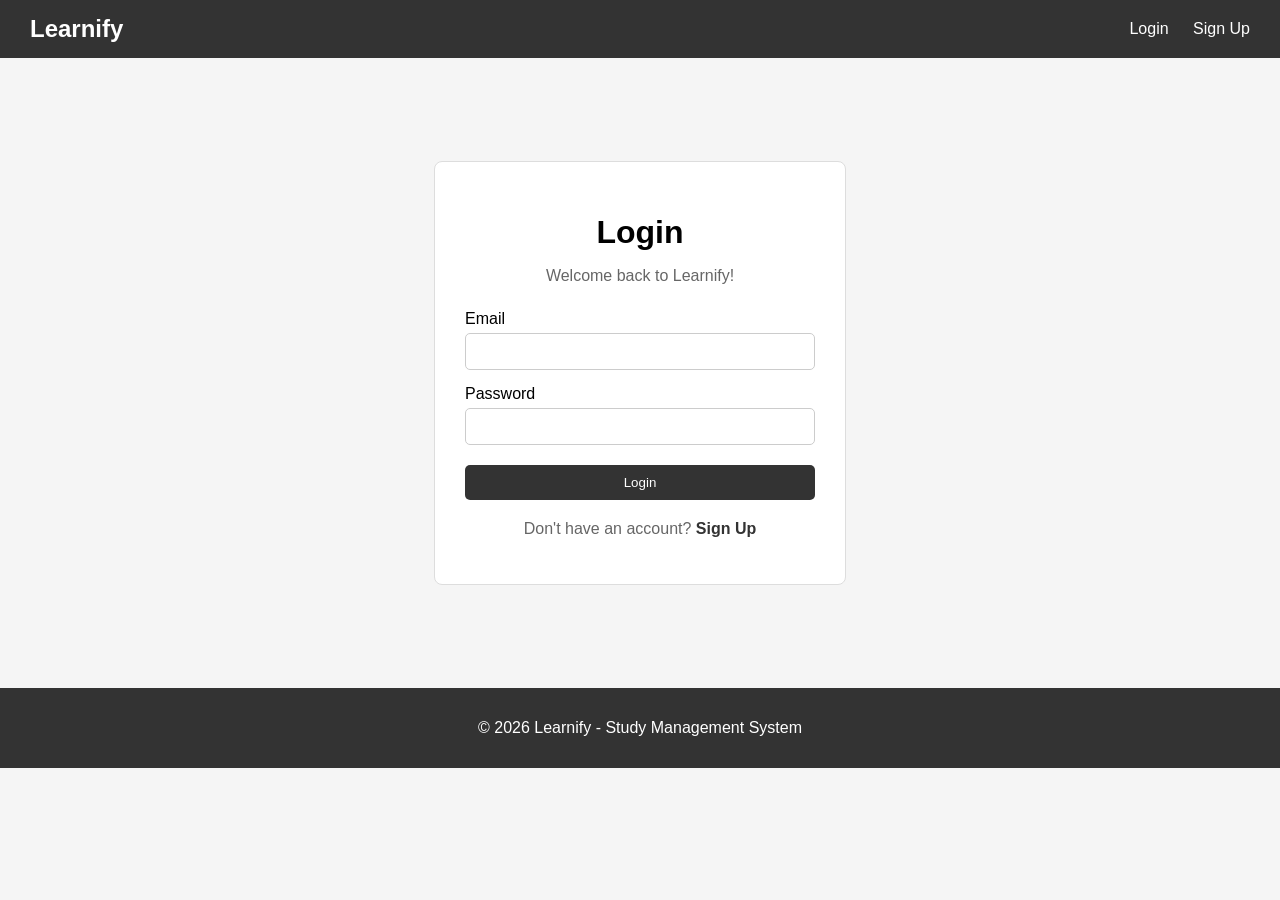
<file: frontend/login.html>
<!DOCTYPE html>
<html>

<head>
    <title>Learnify - Login</title>
    <link rel="stylesheet" href="style/login-signup-style.css">
</head>

<body>

    <nav>
        <h2>Learnify</h2>
        <div>
            <a href="login.html">Login</a>
            <a href="signup.html">Sign Up</a>
        </div>
    </nav>

    <main>

        <div class="auth-box">

            <h1>Login</h1>
            <p>Welcome back to Learnify!</p>

            <form id="loginForm">

                <label>Email</label>

                <input type="email" id="email" name="email" required>

                <label>Password</label>

                <input type="password" id="password" name="password" required>

                <button type="submit">Login</button>

            </form>

            <p class="bottom-text">
                Don't have an account?
                <a href="signup.html">Sign Up</a>
            </p>

        </div>

    </main>

    <footer>
        <p>&copy; 2026 Learnify - Study Management System</p>
    </footer>

<script>

document.getElementById("loginForm").addEventListener("submit", function(event) {

    event.preventDefault();

    let email =
        document.getElementById("email").value;

    let password =
        document.getElementById("password").value;


    fetch("/api/login", {

        method: "POST",

        headers: {
            "Content-Type": "application/json"
        },

        body: JSON.stringify({
            email: email,
            password: password
        })

    })

    .then(response => response.text())

    .then(result => {

        if (result === "Login successful!") {

            window.location.href = "index.html";

        } else {

            alert(result);

        }

    })

    .catch(error => {

        console.log(error);

        alert("Something went wrong.");

    });

});

</script>
</body>

</html>
</file>
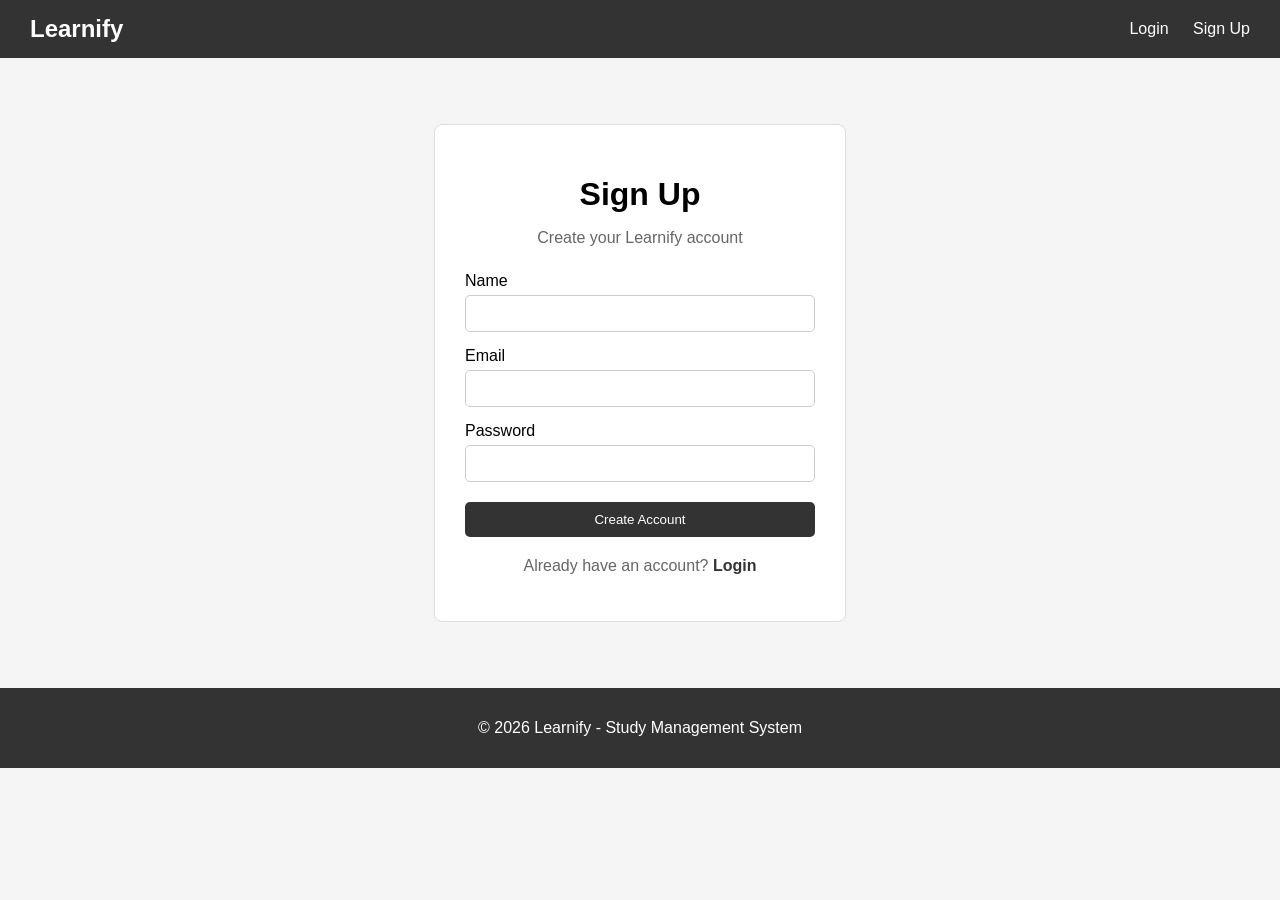
<file: frontend/signup.html>
<!DOCTYPE html>
<html>

<head>
    <title>Learnify - Sign Up</title>
    <link rel="stylesheet" href="style/login-signup-style.css">
</head>

<body>

    <nav>
        <h2>Learnify</h2>
        <div>
            <a href="login.html">Login</a>
            <a href="signup.html">Sign Up</a>
        </div>
    </nav>

    <main>
        <div class="auth-box">
            <h1>Sign Up</h1>
            <p>Create your Learnify account</p>

            <form id="signupForm">

                <label>Name</label>
                <input type="text" id="name" name="name" required>

                <label>Email</label>
                <input type="email" id="email" name="email" required>

                <label>Password</label>
                <input type="password" id="password" name="password" required>

                <button type="submit">Create Account</button>

            </form>

            <p class="bottom-text">
                Already have an account?
                <a href="login.html">Login</a>
            </p>

        </div>
    </main>

    <footer>
        <p>&copy; 2026 Learnify - Study Management System</p>
    </footer>

<script>

document.getElementById("signupForm").addEventListener("submit", function(event) {

    event.preventDefault();

    let name = document.getElementById("name").value;
    let email = document.getElementById("email").value;
    let password = document.getElementById("password").value;

    fetch("/api/signup", {

        method: "POST",

        headers: {
            "Content-Type": "application/json"
        },

        body: JSON.stringify({
            name: name,
            email: email,
            password: password
        })

    })

    .then(response => response.text())

    .then(result => {

    if (result === "Account created successfully!") {

        window.location.href = "index.html";

    } else {

        alert(result);

    }

})

    .catch(error => {

        console.log(error);
        alert("Something went wrong.");

    });

});

</script>
</body>
</html>
</file>
<file: frontend/style/login-signup-style.css>
body {
    margin: 0;
    font-family: Arial, sans-serif;
    background-color: #f5f5f5;
}

/* Navigation Bar */

nav {
    background-color: #333;
    color: white;
    padding: 15px 30px;
    display: flex;
    justify-content: space-between;
    align-items: center;
}

nav h2 {
    margin: 0;
}

nav a {
    color: white;
    text-decoration: none;
    margin-left: 20px;
}

/* Main */

main {
    min-height: 70vh;
    display: flex;
    justify-content: center;
    align-items: center;
}

/* Login / Signup Box */

.auth-box {
    background-color: white;
    width: 350px;
    padding: 30px;
    border: 1px solid #ddd;
    border-radius: 8px;
    text-align: center;
}

.auth-box h1 {
    margin-bottom: 10px;
}

.auth-box p {
    color: #666;
}

/* Form */

form {
    text-align: left;
    margin-top: 25px;
}

label {
    display: block;
    margin-top: 15px;
    margin-bottom: 5px;
}

input {
    width: 100%;
    padding: 10px;
    box-sizing: border-box;
    border: 1px solid #ccc;
    border-radius: 5px;
}

button {
    width: 100%;
    padding: 10px;
    margin-top: 20px;
    background-color: #333;
    color: white;
    border: none;
    border-radius: 5px;
    cursor: pointer;
}

button:hover {
    background-color: #555;
}

/* Bottom Text */

.bottom-text {
    margin-top: 20px;
}

.bottom-text a {
    color: #333;
    font-weight: bold;
    text-decoration: none;
}

/* Footer */

footer {
    text-align: center;
    background-color: #333;
    color: white;
    padding: 15px;
}
</file>
